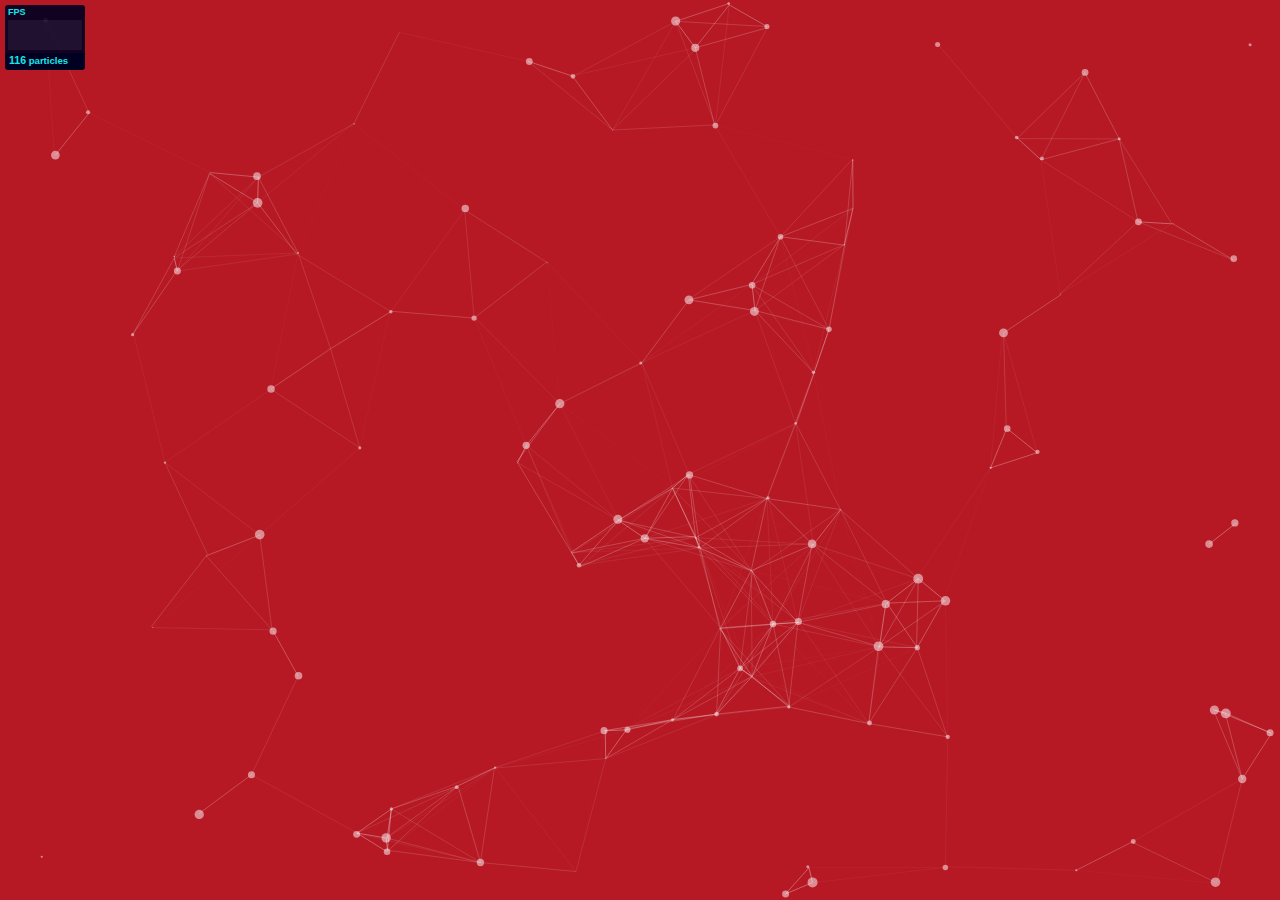
<file: particles/demo/index.html>
<!DOCTYPE html>
<html lang="en">
<head>
  <meta charset="utf-8">
  <title>particles.js</title>
  <meta name="description" content="particles.js is a lightweight JavaScript library for creating particles.">
  <meta name="author" content="Vincent Garreau" />
  <meta name="viewport" content="width=device-width, initial-scale=1.0, minimum-scale=1.0, maximum-scale=1.0, user-scalable=no">
  <link rel="stylesheet" media="screen" href="css/style.css">
</head>
<body>

<!-- count particles -->
<div class="count-particles">
  <span class="js-count-particles">--</span> particles
</div>

<!-- particles.js container -->
<div id="particles-js"></div>

<!-- scripts -->
<script src="../particles.js"></script>
<script src="js/app.js"></script>

<!-- stats.js -->
<script src="js/lib/stats.js"></script>
<script>
  var count_particles, stats, update;
  stats = new Stats;
  stats.setMode(0);
  stats.domElement.style.position = 'absolute';
  stats.domElement.style.left = '0px';
  stats.domElement.style.top = '0px';
  document.body.appendChild(stats.domElement);
  count_particles = document.querySelector('.js-count-particles');
  update = function() {
    stats.begin();
    stats.end();
    if (window.pJSDom[0].pJS.particles && window.pJSDom[0].pJS.particles.array) {
      count_particles.innerText = window.pJSDom[0].pJS.particles.array.length;
    }
    requestAnimationFrame(update);
  };
  requestAnimationFrame(update);
</script>

</body>
</html>
</file>
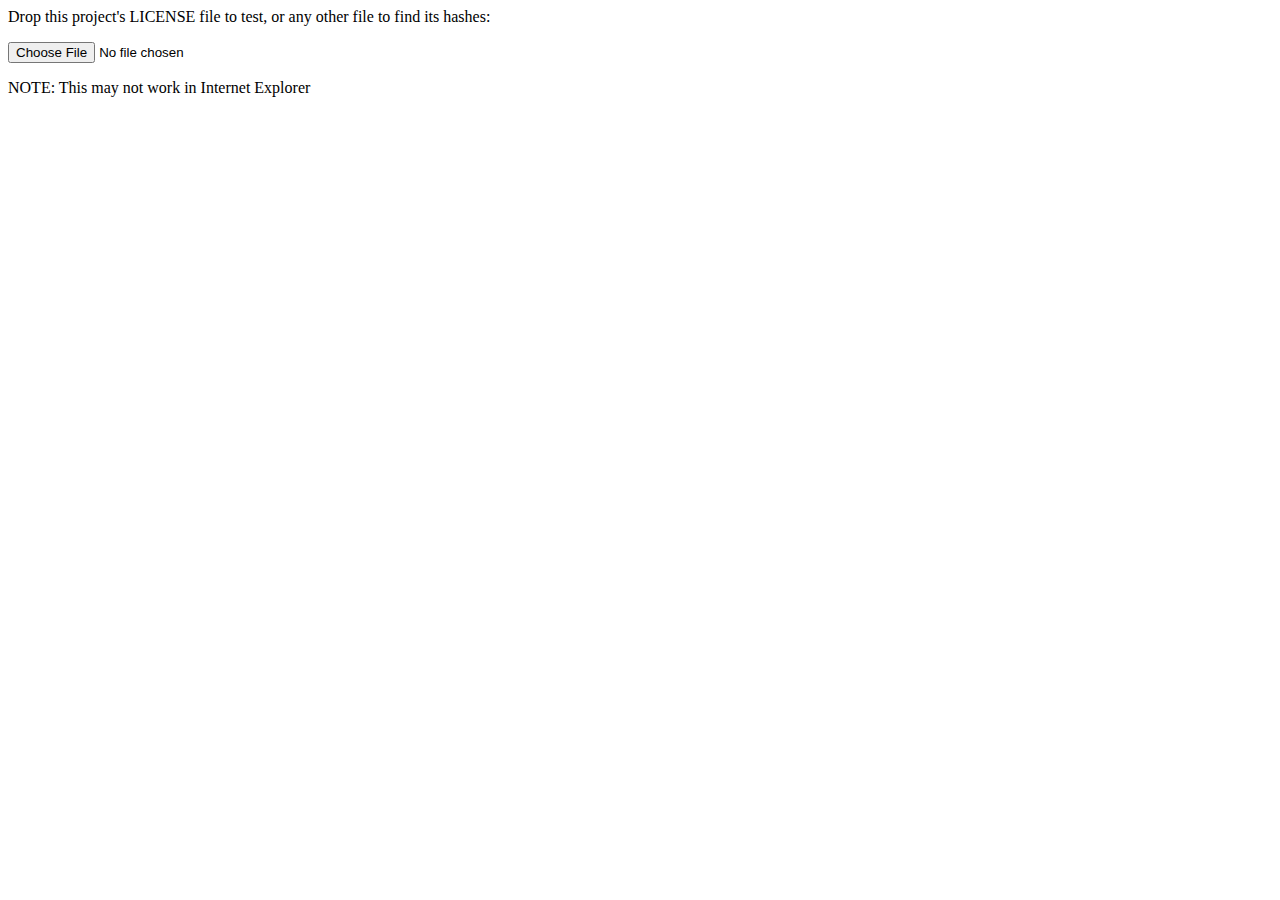
<file: jsSHA-master/jsSHA-master/test/hash-file.html>
<!DOCTYPE html>
<html>
	<head>
		<title>jsSHA (http://caligatio.github.com/jsSHA/) - File Test</title>
		<meta http-equiv="Content-Type" content="text/html;charset=utf-8" />
        <script type="text/javascript" src="../src/sha.js"></script>
        <script type="text/javascript" >
            // How many bytes to read per chunk
            var chunkSize = Math.pow(10, 5)

            // Handle various I/O problems
            function errorHandler(evt) {
                switch(evt.target.error.code) {
                    case evt.target.error.NOT_FOUND_ERR:
                        alert('File Not Found!')
                        break
                    case evt.target.error.NOT_READABLE_ERR:
                        alert('File is not readable')
                        break
                    case evt.target.error.ABORT_ERR:
                        break // noop
                    default:
                        alert('An error occurred reading this file.')
                }
            }

            // Recurse through async chunk reads
            function readFile(hasher1, hasher224, hasher256, hasher384, hasher512, file, start, stop) {
                var progress = document.querySelector('#progress')
                // Only read to the end of the file
                stop = (stop <= file.size) ? stop : file.size

                // Prepare to read chunk
                var reader = new FileReader()
                reader.onerror = errorHandler

                // If we use onloadend, we need to check the readyState.
                reader.onloadend = function(evt) {
                    if (evt.target.readyState == FileReader.DONE) {
                        hasher1.update(evt.target.result)
                        hasher224.update(evt.target.result)
                        hasher256.update(evt.target.result)
                        hasher384.update(evt.target.result)
                        hasher512.update(evt.target.result)

                        var percent = Math.round((stop / file.size) * 100)
                        progress.innerHTML = 'Progress: ' + percent + '%'

                        // Recurse or finish
                        if (stop == file.size) {
                            progress.innerHTML = "";
                            result1 = hasher1.getHash('HEX')
                            result224 = hasher224.getHash('HEX')
                            result256 = hasher256.getHash('HEX')
                            result384 = hasher384.getHash('HEX')
                            result512 = hasher512.getHash('HEX')

                            progress.innerHTML += '<p>SHA-1: ' + result1 + '</p>';
                            progress.innerHTML += '<p>SHA-224: ' + result224 + '</p>';
                            progress.innerHTML += '<p>SHA-256: ' + result256 + '</p>';
                            progress.innerHTML += '<p>SHA-384: ' + result384 + '</p>';
                            progress.innerHTML += '<p>SHA-512: ' + result512 + '</p>';
                        } else {
                            readFile(hasher1, hasher224, hasher256, hasher384, hasher512, file, start + chunkSize, stop + chunkSize)
                        }
                    }
                }

                // Begin read
                var blob = file.slice(start, stop)
                reader.readAsArrayBuffer(blob)
            }

            function handleFileSelect(input) {
                var progress = document.querySelector('#progress')
                // Reset progress indicator on new file selection.
                progress.innerHTML = 'Progress: 0%';

                // Get file object from the form
                var file = input.files[0];

                var hasher1 = new jsSHA('SHA-1', 'ARRAYBUFFER')
                var hasher224 = new jsSHA('SHA-224', 'ARRAYBUFFER')
                var hasher256 = new jsSHA('SHA-256', 'ARRAYBUFFER')
                var hasher384 = new jsSHA('SHA-384', 'ARRAYBUFFER')
                var hasher512 = new jsSHA('SHA-512', 'ARRAYBUFFER')

                // Read file in chunks
                readFile(hasher1, hasher224, hasher256, hasher384, hasher512, file, 0, chunkSize)
            }
        </script>
        <style type="text/css">
            .correct
            {
                color: #00FF00;
                background-color: #FFFFFF;
            }

            .incorrect
            {
                color: #FF0000;
                background-color: #FFFFFF;
            }
        </style>
    </head>
    <body>
        Drop this project's LICENSE file to test, or any other file to find its hashes:
        <p>
            <input type="file" id="files" name="file" onchange="handleFileSelect(this)" />
        </p>
        NOTE: This may not work in Internet Explorer
        <div id="progress"></div>
    </body>
</html>
</file>
<file: particles/demo/css/style.css>
/* =============================================================================
   HTML5 CSS Reset Minified - Eric Meyer
   ========================================================================== */

html,body,div,span,object,iframe,h1,h2,h3,h4,h5,h6,p,blockquote,pre,abbr,address,cite,code,del,dfn,em,img,ins,kbd,q,samp,small,strong,sub,sup,var,b,i,dl,dt,dd,ol,ul,li,fieldset,form,label,legend,table,caption,tbody,tfoot,thead,tr,th,td,article,aside,canvas,details,figcaption,figure,footer,header,hgroup,menu,nav,section,summary,time,mark,audio,video{margin:0;padding:0;border:0;outline:0;font-size:100%;vertical-align:baseline;background:transparent}
body{line-height:1}
article,aside,details,figcaption,figure,footer,header,hgroup,menu,nav,section{display:block}
nav ul{list-style:none}
blockquote,q{quotes:none}
blockquote:before,blockquote:after,q:before,q:after{content:none}
a{margin:0;padding:0;font-size:100%;vertical-align:baseline;background:transparent;text-decoration:none}
mark{background-color:#ff9;color:#000;font-style:italic;font-weight:bold}
del{text-decoration:line-through}
abbr[title],dfn[title]{border-bottom:1px dotted;cursor:help}
table{border-collapse:collapse;border-spacing:0}
hr{display:block;height:1px;border:0;border-top:1px solid #ccc;margin:1em 0;padding:0}
input,select{vertical-align:middle}
li{list-style:none}


/* =============================================================================
   My CSS
   ========================================================================== */

/* ---- base ---- */

html,body{ 
	width:100%;
	height:100%;
	background:#111;
}

html{
  -webkit-tap-highlight-color: rgba(0, 0, 0, 0);
}

body{
  font:normal 75% Arial, Helvetica, sans-serif;
}

canvas{
  display:block;
  vertical-align:bottom;
}


/* ---- stats.js ---- */

.count-particles{
  background: #000022;
  position: absolute;
  top: 48px;
  left: 0;
  width: 80px;
  color: #13E8E9;
  font-size: .8em;
  text-align: left;
  text-indent: 4px;
  line-height: 14px;
  padding-bottom: 2px;
  font-family: Helvetica, Arial, sans-serif;
  font-weight: bold;
}

.js-count-particles{
  font-size: 1.1em;
}

#stats,
.count-particles{
  -webkit-user-select: none;
  margin-top: 5px;
  margin-left: 5px;
}

#stats{
  border-radius: 3px 3px 0 0;
  overflow: hidden;
}

.count-particles{
  border-radius: 0 0 3px 3px;
}


/* ---- particles.js container ---- */

#particles-js{
  width: 100%;
  height: 100%;
  background-color: #b61924;
  background-image: url('');
  background-size: cover;
  background-position: 50% 50%;
  background-repeat: no-repeat;
}
</file>
